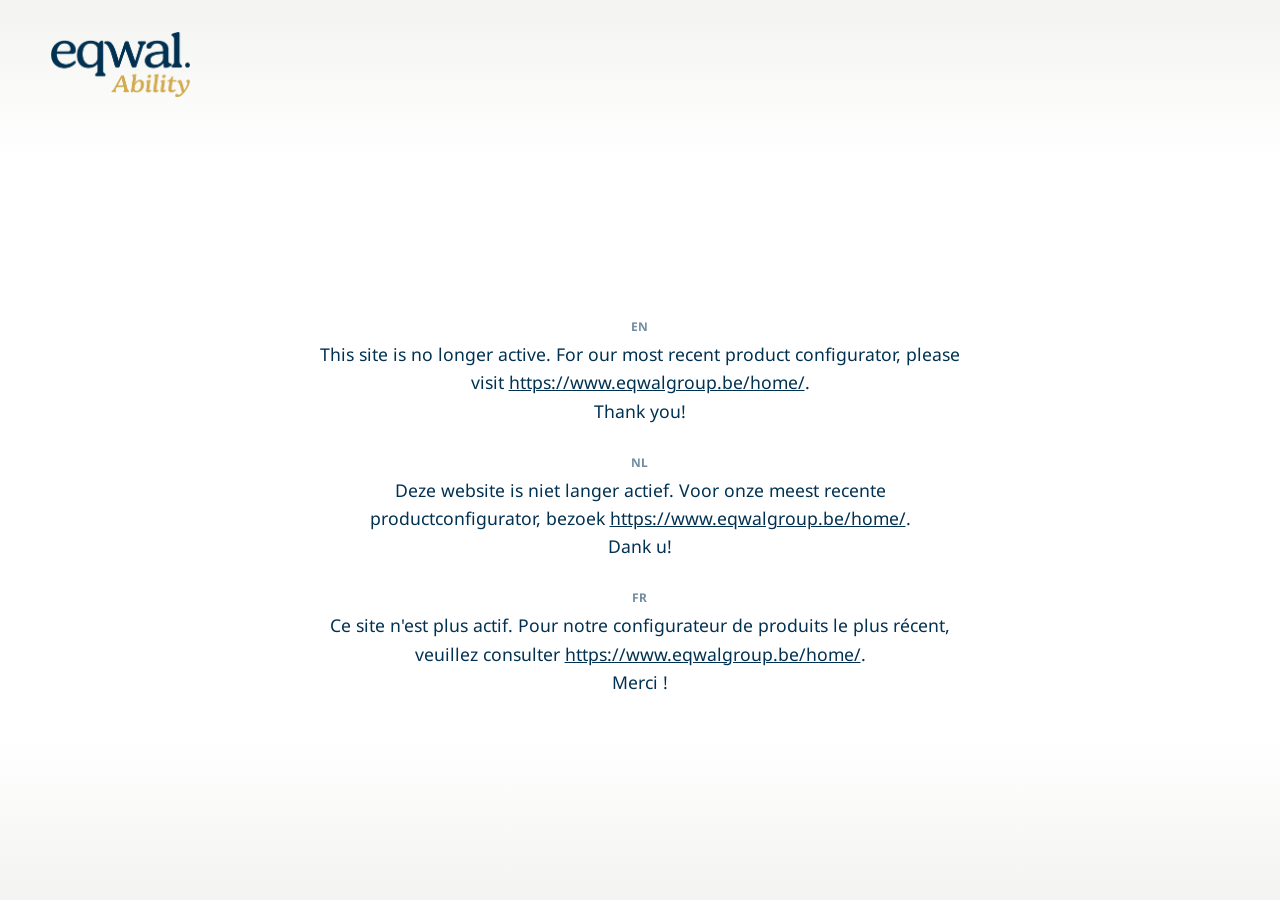
<file: index.html>
<!DOCTYPE html>
<html lang="en">
<head>
  <meta charset="UTF-8">
  <meta name="viewport" content="width=device-width, initial-scale=1.0">
  <title>Eqwal Ability</title>
  <meta name="description" content="This site is no longer active. Please visit our current product configurator.">
  <link rel="icon" type="image/png" href="[data-uri]">
  <link rel="preconnect" href="https://fonts.googleapis.com">
  <link rel="preconnect" href="https://fonts.gstatic.com" crossorigin>
  <link href="https://fonts.googleapis.com/css2?family=Noto+Sans:wght@400;500;600;700&display=swap" rel="stylesheet">
  <style>
    /* ==========================================================================
       Eqwal Ability — inlined stylesheet (self-contained version)
       ========================================================================== */

    :root {
      --color-navy: #003151;
      --color-white: #ffffff;
      --color-gradient-edge: #f3f3f1;
      --font-family-base: 'Noto Sans', Inter, Arial, sans-serif;
      --content-max-width: 1280px;
      --side-padding: clamp(1.25rem, 4vw, 3.5rem);
    }

    *,
    *::before,
    *::after {
      box-sizing: border-box;
    }

    html {
      height: 100%;
    }

    body {
      display: flex;
      flex-direction: column;
      min-height: 100vh;
      margin: 0;
      font-family: var(--font-family-base);
      color: var(--color-navy);
      background: var(--color-gradient-edge);
      background: linear-gradient(
        to bottom,
        var(--color-gradient-edge) 0%,
        var(--color-white) 18%,
        var(--color-white) 82%,
        var(--color-gradient-edge) 100%
      );
      background-attachment: fixed;
      opacity: 0;
      transition: opacity 0.4s ease;
    }

    body.is-ready {
      opacity: 1;
    }

    img {
      max-width: 100%;
      display: block;
    }

    a {
      color: inherit;
    }

    /* Header */
    .site-header {
      width: 100%;
    }

    .site-header__inner {
      max-width: var(--content-max-width);
      margin: 0 auto;
      padding: 2rem var(--side-padding) 1rem;
    }

    .site-header__logo {
      height: clamp(50px, 7vw, 65px);
      width: auto;
    }

    /* Centered content area */
    .coming-soon-main {
      flex: 1;
      display: flex;
      align-items: center;
      justify-content: center;
      padding: 4rem var(--side-padding);
      text-align: center;
    }

    /* Inactive-site notice */
    .inactive-notice {
      display: flex;
      flex-direction: column;
      gap: 1.75rem;
      max-width: 640px;
    }

    .inactive-notice__lang {
      font-family: var(--font-family-base);
      font-size: 1.1rem;
      line-height: 1.6;
      color: var(--color-navy);
      margin: 0;
    }

    .inactive-notice__tag {
      display: block;
      font-size: 0.75rem;
      font-weight: 700;
      letter-spacing: 0.08em;
      text-transform: uppercase;
      color: var(--color-navy);
      opacity: 0.55;
      margin-bottom: 0.25rem;
    }

    .inactive-notice__lang a {
      color: var(--color-navy);
      text-decoration: underline;
    }
  </style>
</head>
<body>

  <header class="site-header">
    <div class="site-header__inner">
      <img class="site-header__logo" src="[data-uri]" alt="Eqwal Ability">
    </div>
  </header>

  <main class="coming-soon-main">
    <div class="inactive-notice">

      <p class="inactive-notice__lang">
        <span class="inactive-notice__tag">EN</span>
        This site is no longer active. For our most recent product configurator, please visit
        <a href="https://www.eqwalgroup.be/home/">https://www.eqwalgroup.be/home/</a>.<br>
        Thank you!
      </p>

      <p class="inactive-notice__lang">
        <span class="inactive-notice__tag">NL</span>
        Deze website is niet langer actief. Voor onze meest recente productconfigurator, bezoek
        <a href="https://www.eqwalgroup.be/home/">https://www.eqwalgroup.be/home/</a>.<br>
        Dank u!
      </p>

      <p class="inactive-notice__lang">
        <span class="inactive-notice__tag">FR</span>
        Ce site n'est plus actif. Pour notre configurateur de produits le plus récent, veuillez consulter
        <a href="https://www.eqwalgroup.be/home/">https://www.eqwalgroup.be/home/</a>.<br>
        Merci !
      </p>

    </div>
  </main>

  <script>
    document.addEventListener('DOMContentLoaded', () => {
      document.body.classList.add('is-ready');
    });
  </script>
</body>
</html>
</file>
